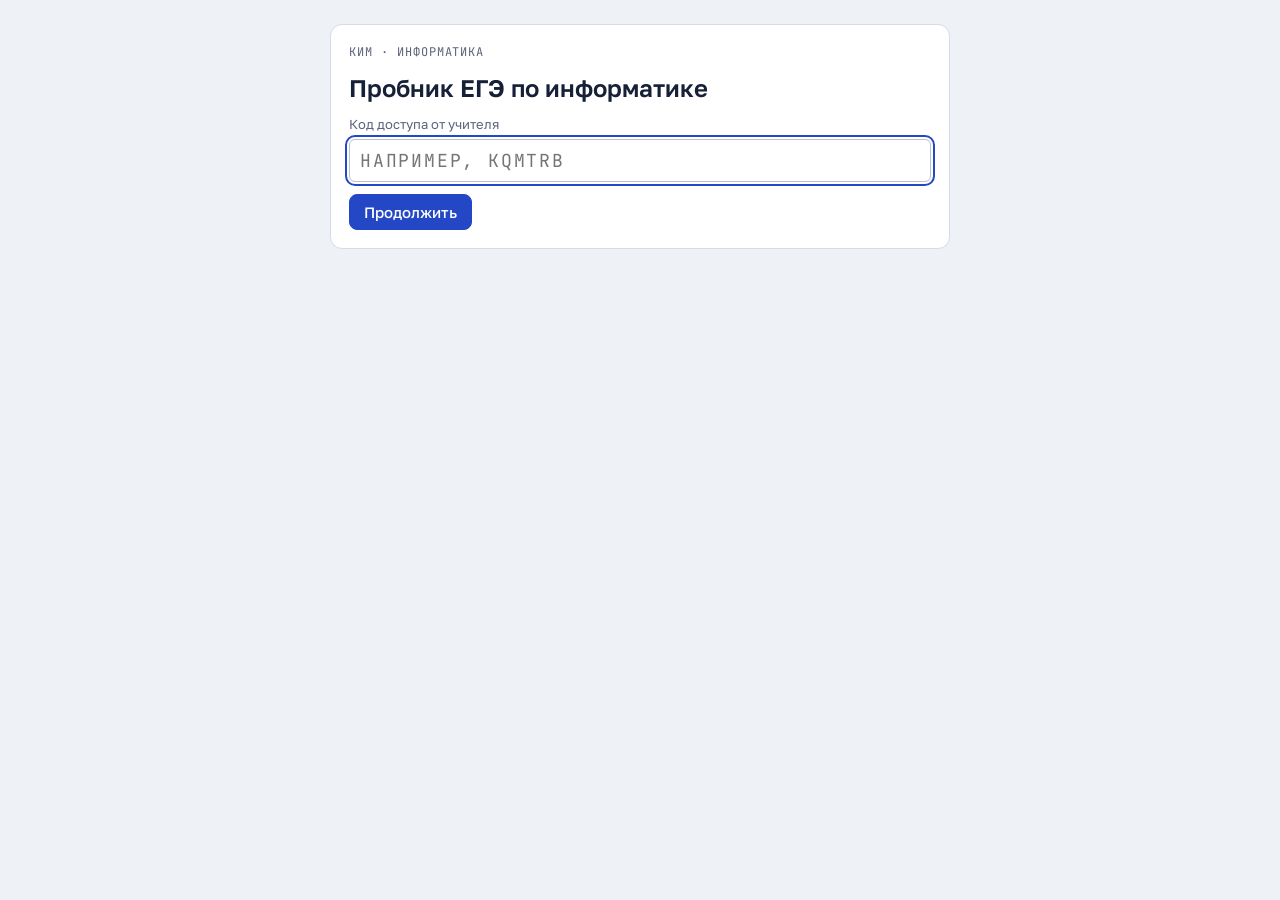
<file: index.html>
<!doctype html>
<html lang="ru">
<head>
<meta charset="utf-8">
<meta name="viewport" content="width=device-width,initial-scale=1">
<meta name="robots" content="noindex,nofollow">
<title>Пробник ЕГЭ по информатике</title>
<link rel="preconnect" href="https://fonts.googleapis.com">
<link rel="stylesheet" href="https://fonts.googleapis.com/css2?family=Golos+Text:wght@400;500;600;700&family=JetBrains+Mono:wght@400;600&display=swap">
<link rel="stylesheet" href="style.css">
</head>
<body>
<div id="app"><div class="center"><p class="muted">Загрузка…</p></div></div>
<script src="config.js"></script>
<script src="common.js"></script>
<script>
'use strict';
const app = document.getElementById('app');
let CODE = (new URLSearchParams(location.search).get('k') || lsGet('probnik_code') || '').trim().toUpperCase();
let HELLO = null, E = null, homeTimer = null;
const newSession = () => 's' + Math.random().toString(36).slice(2) + Date.now().toString(36);
const fsSupported = () => !!(document.fullscreenEnabled && document.documentElement.requestFullscreen);
function reqFs() { try { const p = document.documentElement.requestFullscreen && document.documentElement.requestFullscreen({ navigationUI: 'hide' }); p && p.catch(() => {}); } catch (e) { } }
const ERR = { no_code: 'Такого кода нет. Проверь, что он введён без ошибок, или спроси учителя.', closed: 'Учитель ещё не открыл экзамен.', locked: 'Экзамен открыт на другом устройстве.', no_api: 'Сайт ещё не настроен учителем.' };
const errText = e => ERR[e && (e.error || e.code)] || (e && (e.message || e.error)) || 'Нет связи с сервером. Проверь интернет.';

function screen(...kids) { app.textContent = ''; const c = el('div', { class: 'card home' }, kids); app.append(el('div', { class: 'center' }, c)); return c; }
const head = () => [el('span', { class: 'kim', text: 'КИМ · информатика' }), el('h1', { text: (HELLO && HELLO.title) || 'Пробник ЕГЭ по информатике' })];

/* ---------- home ---------- */
function askCode(msg) {
  const inp = el('input', { id: 'code', value: CODE, autocomplete: 'off', placeholder: 'Например, KQMTRB', style: 'font-family:var(--font-mono);font-size:18px;letter-spacing:.1em;text-transform:uppercase' });
  const go = () => { CODE = inp.value.trim().toUpperCase(); if (CODE) { lsSet('probnik_code', CODE); hello(); } };
  inp.addEventListener('keydown', e => { if (e.key === 'Enter') go(); });
  screen(...head(), msg ? el('div', { class: 'notice bad', text: msg }) : null,
    el('label', { class: 'f', for: 'code' }, 'Код доступа от учителя', inp),
    el('div', { class: 'row' }, el('button', { class: 'btn primary', type: 'button', text: 'Продолжить', onclick: go })));
  inp.focus();
}
async function hello() {
  clearTimeout(homeTimer);
  if (!CODE) return askCode();
  if (!HELLO) screen(el('p', { class: 'muted', text: 'Загрузка…' }));
  let r;
  try { r = await api('hello', { code: CODE }); } catch (e) { screen(...head(), el('div', { class: 'notice bad', text: errText(e) }), el('button', { class: 'btn', type: 'button', text: 'Попробовать ещё раз', onclick: hello })); return; }
  if (!r.ok) { if (r.error === 'no_code') { lsSet('probnik_code', null); return askCode(errText(r)); } screen(...head(), el('div', { class: 'notice bad', text: errText(r) })); return; }
  HELLO = r; lsSet('probnik_code', CODE);
  if (E) return;
  home();
}
function home() {
  const r = HELLO, a = r.attempt;
  if (a && a.status === 'finished') {
    screen(...head(), el('p', { text: 'Работа сдана. Результаты увидит учитель.' }),
      el('p', { class: 'muted small', text: 'Начало ' + fmtDate(a.startedAt) + (a.finishedAt ? ', сдана в ' + fmtTime(a.finishedAt) : '') + '.' }));
    return;
  }
  const hi = el('p', { text: 'Привет, ' + r.name + '!' });
  if (a && a.status === 'active') {
    screen(...head(), hi, el('div', { class: 'notice warn', text: 'Экзамен уже идёт: осталось ' + fmtHMS(a.deadline - Clock.now()) + '. Повторное открытие тоже попадает в журнал.' }),
      el('div', { class: 'row' }, el('button', { class: 'btn primary', type: 'button', text: 'Вернуться к экзамену', onclick: () => { reqFs(); resume('resume'); } })));
    return;
  }
  if (!r.open) {
    screen(...head(), hi, el('p', { text: 'Учитель ещё не открыл экзамен. Страница проверяет это сама каждые 15 секунд.' }));
    homeTimer = setTimeout(hello, 15000);
    return;
  }
  screen(...head(), hi,
    el('p', { class: 'muted', text: `${r.count} ${plural(r.count, 'задание', 'задания', 'заданий')}, ${r.durationMin} минут. Python и все файлы — прямо на этой странице, ничего открывать не нужно.` }),
    el('ul', { class: 'rules' },
      el('li', { text: 'Экзамен идёт в полноэкранном режиме. Таймер не останавливается, даже если закрыть страницу.' }),
      el('li', { text: 'Каждый уход со страницы, переключение на другое окно, выход из полноэкранного режима и попытка вставить текст со стороны записываются с точным временем. Учитель видит этот журнал и наблюдает в реальном времени.' }),
      el('li', { text: 'Копировать условия нельзя. Решай задания во встроенном Python: файлы задания уже лежат рядом с кодом.' }),
      el('li', { text: 'Ответы сохраняются автоматически. Когда закончишь, нажми «Завершить экзамен».' })),
    el('div', { class: 'row' }, confirmBtn('Начать экзамен', 'Таймер запустится. Начать?', 'primary', async () => { reqFs(); await begin(); })));
}
async function begin() {
  const session = newSession();
  let r;
  try { r = await api('start', { code: CODE, session }); } catch (e) { toast(errText(e)); return; }
  if (!r.ok) { if (r.error === 'exists') return resume('resume'); toast(errText(r)); return hello(); }
  startExam(r, session);
}
async function resume(kind) {
  const session = newSession();
  let r;
  try { r = await api(kind, { code: CODE, session }); } catch (e) { toast(errText(e)); return; }
  if (!r.ok) { if (r.error === 'finished') { HELLO.attempt = r.attempt; return home(); } toast(errText(r)); return hello(); }
  startExam(r, session);
}

/* ---------- exam ---------- */
function startExam(r, session) {
  const a = r.attempt;
  E = {
    session, title: r.variant.title, tasks: r.variant.tasks, cur: 0,
    answers: a.answers || {}, taskTime: a.taskTime || {}, codes: r.codes || {},
    deadline: a.deadline, finished: false, away: null, fsOut: null, lockLost: false, offlineSince: null,
    outbox: [], lastCopy: null, listeners: [], codeSavers: {}, taskEnter: performance.now(), keep: false
  };
  E.saver = scheduler(saveNow, 2000, () => {});
  renderExam();
  attachGuards();
  if (!fsSupported()) logEvent({ type: 'fs_unavail' });
  Py.onState = renderPyState; Py.start();
  E.timer = setInterval(tick, 1000); tick();
  E.beat = setInterval(() => E && E.saver.flush(), 20000);
}
async function saveNow() {
  if (!E || E.lockLost || E.finished) return;
  accTime();
  const ev = E.outbox.splice(0);
  const keep = E.keep; E.keep = false;
  let r;
  try { r = await api('save', { code: CODE, session: E.session, answers: E.answers, taskTime: E.taskTime, state: stateNow(), task: curTid(), answered: answeredCount(), events: ev }, { keepalive: keep }); }
  catch (e) { E.outbox.unshift(...ev); setOffline(true); return; }
  setOffline(false);
  handleResp(r, ev);
}
function handleResp(r, ev) {
  if (!E) return;
  if (r.ok) { if (r.attempt && r.attempt.deadline && r.attempt.deadline !== E.deadline) { E.deadline = r.attempt.deadline; tick(); } return; }
  if (r.error === 'locked') { if (ev) E.outbox.unshift(...ev); E.lockLost = true; updateShield(); return; }
  if (r.error === 'finished') { endScreen(r.attempt); return; }
  toast('Сервер ответил ошибкой: ' + (r.message || r.error));
}
function setOffline(off) {
  if (!E) return;
  const bar = $('#netbar');
  if (off && !E.offlineSince) E.offlineSince = performance.now();
  if (!off && E.offlineSince) { const d = performance.now() - E.offlineSince; E.offlineSince = null; if (d > 30000) logEvent({ type: 'offline', dur: Math.round(d) }); }
  if (bar) bar.hidden = !off;
}
function teardown() {
  if (!E) return;
  clearInterval(E.timer); clearInterval(E.beat);
  for (const [t, ev, fn, opt] of E.listeners) t.removeEventListener(ev, fn, opt);
  if (document.fullscreenElement) document.exitFullscreen().catch(() => {});
  E = null;
  document.querySelectorAll('.modal,.shield').forEach(x => x.remove());
}
function endScreen(att) {
  teardown();
  HELLO = { ...(HELLO || {}), attempt: att || { status: 'finished', startedAt: Date.now() } };
  home();
}
const curTask = () => E.tasks[E.cur];
const curTid = () => curTask() && curTask().id;
const answered = id => trimRows(E.answers[id]).length > 0;
const answeredCount = () => E.tasks.filter(t => answered(t.id)).length;
function stateNow() { return E.finished ? 'finished' : E.lockLost ? 'locked' : E.away ? E.away.type : (fsSupported() && !document.fullscreenElement) ? 'nofs' : 'active'; }
function accTime() {
  const now = performance.now();
  if (!E.away && !E.finished && curTid()) E.taskTime[curTid()] = (E.taskTime[curTid()] || 0) + Math.round(now - E.taskEnter);
  E.taskEnter = now;
}
function logEvent(ev, urgent) {
  if (!E || E.finished) return;
  E.outbox.push({ at: Math.round(Clock.now()), ...ev });
  if (urgent) { E.keep = true; E.saver.flush(); } else E.saver.kick();
}

function renderExam() {
  app.textContent = '';
  const root = el('div', { class: 'exam', id: 'exam' },
    el('header', { class: 'exam-top' },
      el('div', { class: 'brand' }, el('span', { class: 'kim', text: 'КИМ' }), el('h2', { text: E.title, style: 'font-size:16px' })),
      el('span', { class: 'spacer' }),
      el('span', { class: 'small muted', text: 'Осталось' }), el('span', { class: 'timer', id: 'timer', text: '--:--:--' }),
      el('span', { id: 'guardpill' }),
      confirmBtn('Завершить экзамен', 'Сдать работу? Изменить ответы будет нельзя', 'primary', () => finishExam('finish'))),
    el('div', { class: 'netbad', id: 'netbar', hidden: true, text: 'Нет связи с сервером. Продолжай решать: ответы сохранятся, когда связь вернётся.' }),
    el('div', { class: 'exam-body' },
      el('nav', { class: 'tnav', id: 'tnav', 'aria-label': 'Задания' }),
      el('section', { class: 'tpanel', id: 'tpanel' }),
      el('section', { class: 'pypanel', 'aria-label': 'Python' },
        el('div', { class: 'pyhead' }, el('span', { class: 'lbl', text: 'Python 3' }), el('span', { class: 'lbl', id: 'pystate' }), el('span', { class: 'spacer' }),
          el('button', { class: 'btn sm', type: 'button', id: 'pystop', text: 'Остановить', onclick: () => Py.stop() }),
          el('button', { class: 'btn sm primary', type: 'button', id: 'pyrun', text: 'Запустить · Ctrl+Enter', onclick: runCode })),
        el('div', { class: 'pyfiles', id: 'pyfiles' }),
        el('textarea', { class: 'code', id: 'codebox', spellcheck: 'false', autocomplete: 'off', autocapitalize: 'off', 'aria-label': 'Код на Python', wrap: 'off' }),
        el('pre', { class: 'pyout', id: 'pyout', 'aria-live': 'polite' }))));
  app.append(root);
  const code = $('#codebox');
  code.addEventListener('keydown', codeKeys);
  code.addEventListener('input', () => { E.codes[curTid()] = code.value; saveCode(curTid()); });
  renderNav(); renderTask(); renderPyState(); updateShield();
}
function renderNav() {
  const nav = $('#tnav'); if (!nav) return;
  nav.textContent = '';
  E.tasks.forEach((t, i) => nav.append(el('button', { type: 'button', class: (answered(t.id) ? 'done ' : '') + (i === E.cur ? 'cur' : ''), 'aria-label': 'Задание ' + t.n, text: t.n, onclick: () => goTask(i) })));
}
function goTask(i) {
  if (i < 0 || i >= E.tasks.length || i === E.cur) return;
  accTime(); E.cur = i; renderNav(); renderTask(); E.saver.kick();
}
function renderTask() {
  const p = $('#tpanel'); const t = curTask();
  p.textContent = '';
  p.append(el('div', { class: 'row' }, el('span', { class: 'tnum', text: t.n }), el('h2', { text: 'Задание ' + t.n }), el('span', { class: 'pill grey', text: balls(t.points || 1) })));
  if (t.text) p.append(el('div', { class: 'cond noselect' }, t.text.split(/^```[ \t]*$/m).map((part, i) => i % 2 ? el('pre', { class: 'cond-pre', text: part.replace(/^\n|\n$/g, '') }) : part.replace(/^\n+|\n+$/g, '') ? el('div', { text: part.replace(/^\n+|\n+$/g, '') }) : null)));
  if ((t.images || []).length) p.append(el('div', { class: 'cond-imgs noselect' }, t.images.map((src, i) => el('img', { src, alt: 'Рисунок к заданию ' + t.n, draggable: 'false' }))));
  if ((t.files || []).length) {
    const fl = el('div', { class: 'flist' });
    t.files.forEach(f => fl.append(el('div', { class: 'fitem' }, el('span', { class: 'nm', text: f.name }), el('span', { class: 'small muted', text: 'в Python: ' + pyNames(f).join(', ') }), el('span', { class: 'spacer' }), el('button', { class: 'btn sm', type: 'button', text: 'Открыть', onclick: () => viewFile(f) }))));
    p.append(el('div', { class: 'stack' }, el('h3', { text: 'Файлы к заданию' }), fl));
  }
  const rows = t.rows || 1, cols = t.cols || 1;
  const cur = emptyGrid(rows, cols, E.answers[t.id]);
  const g = el('div', { class: 'blank', style: `grid-template-columns:${rows > 1 ? 'auto ' : ''}repeat(${cols},auto)` });
  for (let r = 0; r < rows; r++) {
    if (rows > 1) g.append(el('span', { class: 'rl', text: r + 1 }));
    for (let c = 0; c < cols; c++) {
      const i = el('input', { id: `ans-${r}-${c}`, 'aria-label': `Ответ, строка ${r + 1}, ячейка ${c + 1}`, value: cur[r][c], autocomplete: 'off', spellcheck: 'false' });
      i.addEventListener('input', () => { cur[r][c] = i.value; E.answers[t.id] = cur.map(x => x.slice()); renderNavState(); E.saver.kick(); });
      i.addEventListener('keydown', e => { if (e.key === 'Enter') { e.preventDefault(); goTask(E.cur + 1); } });
      g.append(i);
    }
  }
  p.append(el('div', { class: 'stack' }, el('h3', { text: 'Ответ' }), el('p', { class: 'small muted', text: rows > 1 || cols > 1 ? 'Каждое число — в свою клетку, как в бланке ответов.' : 'Ответ сохраняется автоматически.' }), g));
  p.append(el('div', { class: 'row' },
    el('button', { class: 'btn', type: 'button', text: '← Предыдущее', disabled: E.cur === 0, onclick: () => goTask(E.cur - 1) }),
    el('button', { class: 'btn', type: 'button', text: 'Следующее →', disabled: E.cur === E.tasks.length - 1, onclick: () => goTask(E.cur + 1) })));
  const pf = $('#pyfiles'); pf.textContent = '';
  const names = (t.files || []).flatMap(pyNames);
  pf.append(names.length ? el('span', null, 'Файлы рядом с кодом: ', names.map((n, i) => [i ? ', ' : '', el('code', { text: n })])) : el('span', { text: 'У этого задания нет файлов.' }));
  $('#codebox').value = E.codes[t.id] ?? (t.files && t.files.length ? `# Задание ${t.n}\nwith open('${pyNames(t.files[0])[0]}') as f:\n    data = f.read().split()\n\nprint(len(data))\n` : `# Задание ${t.n}\n\n`);
  $('#pyout').textContent = '';
}
function renderNavState() { const nav = $('#tnav'); if (!nav) return; [...nav.children].forEach((b, i) => b.classList.toggle('done', answered(E.tasks[i].id))); }
function saveCode(id) {
  if (!E || !id) return;
  E.codeSavers[id] ||= scheduler(async () => { if (!E || E.lockLost) return; const r = await api('code', { code: CODE, session: E.session, task: id, text: E.codes[id] || '' }); if (!r.ok) handleResp(r); }, 4000, () => {});
  E.codeSavers[id].kick();
}
function tick() {
  if (!E) return;
  const left = E.deadline - Clock.now();
  const t = $('#timer');
  if (t) { t.textContent = fmtHMS(left); t.className = 'timer' + (left < 5 * 60000 ? ' bad' : left < 30 * 60000 ? ' warn' : ''); }
  if (left <= 0 && !E.finished) finishExam('timeout');
}
async function finishExam(reason) {
  if (!E || E.finished) return;
  accTime();
  E.away = null;
  E.outbox.push({ at: Math.round(Clock.now()), type: reason });
  for (const s of Object.values(E.codeSavers)) s.flush();
  E.finished = true;
  const ev = E.outbox.splice(0);
  let r;
  try { r = await api('finish', { code: CODE, session: E.session, answers: E.answers, taskTime: E.taskTime, state: 'finished', task: curTid(), answered: answeredCount(), events: ev, reason }); }
  catch (e) { E.finished = false; E.outbox.unshift(...ev.filter(x => x.type !== reason)); toast('Не удалось сдать: нет связи. Проверь интернет и нажми ещё раз.'); if (reason === 'timeout') setTimeout(() => finishExam('timeout'), 5000); return; }
  if (!r.ok && r.error !== 'finished') { E.finished = false; handleResp(r, ev); return; }
  endScreen(r.attempt);
}

/* ---------- guards ---------- */
function on(t, ev, fn, opt) { t.addEventListener(ev, fn, opt); E.listeners.push([t, ev, fn, opt]); }
function goAway(kind) {
  if (!E || E.finished) return;
  if (E.away) { if (kind === 'hidden' && E.away.type === 'blur') { E.away.type = 'hidden'; logEvent({ type: 'hidden', task: curTid() }, true); } return; }
  accTime();
  const ev = { type: kind, task: curTid() };
  E.away = { type: kind, t0: performance.now(), ev };
  if (kind === 'hidden') logEvent(ev, true);
  else { E.away.timer = setTimeout(() => { if (E && E.away && E.away.ev === ev) { E.away.sent = true; logEvent(ev); } }, 700); }
  updateShield();
}
function comeBack() {
  if (!E || !E.away) return;
  const d = Math.round(performance.now() - E.away.t0);
  clearTimeout(E.away.timer);
  if (E.away.type === 'hidden' || E.away.sent || d >= 700) {
    if (E.away.type === 'blur' && !E.away.sent) logEvent(E.away.ev);
    logEvent({ type: 'back', of: E.away.type, dur: d });
  }
  E.away = null; E.taskEnter = performance.now();
  updateShield();
}
const isEditable = n => n && (n.id === 'codebox' || (n.tagName === 'INPUT' && n.closest && n.closest('.blank')) || (n.closest && n.closest('#pyout')));
function attachGuards() {
  on(document, 'visibilitychange', () => { if (document.hidden) goAway('hidden'); else if (document.hasFocus()) comeBack(); });
  on(window, 'blur', () => goAway('blur'));
  on(window, 'focus', () => { if (!document.hidden) comeBack(); });
  on(document, 'fullscreenchange', () => {
    if (!E || E.finished) return;
    if (!document.fullscreenElement) { E.fsOut = performance.now(); logEvent({ type: 'fs_exit', task: curTid() }); }
    else if (E.fsOut) { logEvent({ type: 'fs_back', dur: Math.round(performance.now() - E.fsOut) }); E.fsOut = null; }
    updateShield();
  });
  on(document, 'copy', onCopy, true);
  on(document, 'cut', onCopy, true);
  on(document, 'paste', e => {
    const txt = (e.clipboardData && e.clipboardData.getData('text')) || '';
    const files = e.clipboardData && e.clipboardData.files && e.clipboardData.files.length;
    if (files || (txt && txt !== E.lastCopy)) { e.preventDefault(); logEvent({ type: 'paste_block', len: txt.length, task: curTid() }); toast('Вставлять можно только то, что скопировано на этой странице'); }
  }, true);
  on(document, 'drop', e => e.preventDefault(), true);
  on(document, 'dragstart', e => { if (!isEditable(e.target)) e.preventDefault(); }, true);
  on(document, 'contextmenu', e => e.preventDefault(), true);
  on(document, 'keydown', e => {
    const k = (e.key || '').toLowerCase(), mod = e.ctrlKey || e.metaKey;
    if (e.key === 'F12' || (mod && e.shiftKey && ['i', 'j', 'c'].includes(k)) || (mod && e.altKey && ['i', 'j'].includes(k)) || (mod && k === 'u')) { e.preventDefault(); logEvent({ type: 'devkeys', task: curTid() }); return; }
    if (mod && ['p', 's'].includes(k)) e.preventDefault();
  }, true);
  on(document, 'keyup', e => { if (e.key === 'PrintScreen') logEvent({ type: 'printscreen', task: curTid() }); }, true);
  on(window, 'pagehide', () => { if (E && !E.finished) { E.keep = true; E.saver.flush(); } });
}
function onCopy(e) {
  const t = e.target;
  let text = '';
  if (t && (t.tagName === 'TEXTAREA' || t.tagName === 'INPUT') && isEditable(t)) text = t.value.substring(t.selectionStart, t.selectionEnd);
  else { const sel = window.getSelection(); if (sel && sel.anchorNode && isEditable(sel.anchorNode.parentElement)) text = sel.toString(); }
  if (text) { E.lastCopy = text; return; }
  e.preventDefault();
}
function updateShield() {
  document.querySelectorAll('.shield').forEach(s => s.remove());
  const pill = $('#guardpill');
  if (!E || E.finished) return;
  const noFs = fsSupported() && !document.fullscreenElement;
  if (pill) { pill.textContent = ''; pill.append(el('span', { class: 'pill ' + (noFs ? 'bad' : 'ok') }, el('span', { class: 'dot' }), noFs ? 'не во весь экран' : 'режим экзамена')); }
  let msg = null, btn = null;
  if (E.lockLost) { msg = 'Экзамен открыт в другой вкладке или на другом устройстве, поэтому здесь он остановлен.'; btn = el('button', { class: 'btn primary', type: 'button', text: 'Продолжить здесь', onclick: () => { reqFs(); teardown(); resume('takeover'); } }); }
  else if (E.away) msg = 'Окно экзамена не активно. Время отсутствия записывается в журнал.';
  else if (noFs) { msg = 'Ты вышел из полноэкранного режима. Это записано в журнал. Вернись, чтобы продолжить.'; btn = el('button', { class: 'btn primary', type: 'button', text: 'Вернуться к экзамену', onclick: reqFs }); }
  if (!msg) return;
  document.body.append(el('div', { class: 'shield', role: 'alertdialog', 'aria-label': 'Экзамен на паузе' }, el('div', { class: 'card' }, el('h2', { text: 'Экзамен на паузе' }), el('p', { text: msg }), el('p', { class: 'small muted', text: 'Таймер продолжает идти.' }), btn)));
}

/* ---------- python panel ---------- */
function renderPyState() {
  const s = $('#pystate'); if (!s) return;
  s.textContent = Py.msg;
  $('#pyrun').disabled = Py.state === 'running' || Py.state === 'error';
  $('#pystop').disabled = Py.state !== 'running';
}
let outBuf = [], outRaf = 0, outLen = 0;
function appendOut(kind, s) {
  outBuf.push([kind, s]);
  if (!outRaf) outRaf = setTimeout(() => {
    outRaf = 0;
    const pre = $('#pyout'); if (!pre) { outBuf = []; return; }
    const frag = document.createDocumentFragment();
    for (const [k, txt] of outBuf) { outLen += txt.length; frag.append(k === 'out' ? document.createTextNode(txt) : el('span', { class: k === 'err' ? 'err' : k === 'ok' ? 'okc' : 'info', text: txt })); }
    outBuf = [];
    pre.append(frag);
    while (outLen > 300000 && pre.firstChild) { outLen -= (pre.firstChild.textContent || '').length; pre.firstChild.remove(); }
    pre.scrollTop = pre.scrollHeight;
  }, 30);
}
async function runCode() {
  if (!E || Py.state === 'running') return;
  const t = curTask();
  const code = $('#codebox').value;
  E.codes[t.id] = code; saveCode(t.id);
  $('#pyout').textContent = ''; outLen = 0;
  Py.start();
  if (Py.state === 'error') { appendOut('err', Py.msg + '\n'); return; }
  if ((t.files || []).length) appendOut('info', 'Готовлю файлы задания…\n');
  try { Py.writeFiles(await pyFilesFor(t)); } catch (e) { appendOut('err', 'Файлы задания не загрузились: ' + e.message + '\n'); }
  const res = await Py.run(code, (k, s) => appendOut(k, s + '\n'));
  if (res.stopped) appendOut('info', '\nОстановлено.\n');
  else appendOut(res.ok ? 'ok' : 'info', `\n${res.ok ? 'Готово' : 'Ошибка'} · ${(res.ms / 1000).toFixed(2)} с\n`);
}
function codeKeys(e) {
  const ta = e.target;
  const insert = txt => { if (!document.execCommand('insertText', false, txt)) { ta.setRangeText(txt, ta.selectionStart, ta.selectionEnd, 'end'); ta.dispatchEvent(new Event('input')); } };
  if (e.key === 'Enter' && (e.ctrlKey || e.metaKey)) { e.preventDefault(); runCode(); return; }
  if (e.key === 'Tab') {
    e.preventDefault();
    const s = ta.selectionStart, en = ta.selectionEnd, v = ta.value;
    if (s === en && !e.shiftKey) { insert('    '); return; }
    const ls = v.lastIndexOf('\n', s - 1) + 1;
    const block = v.slice(ls, en);
    const out = e.shiftKey ? block.replace(/^ {1,4}/gm, '') : block.replace(/^/gm, '    ');
    ta.setSelectionRange(ls, en); insert(out); ta.setSelectionRange(ls, ls + out.length);
    return;
  }
  if (e.key === 'Enter' && !e.shiftKey && !e.altKey) {
    e.preventDefault();
    const s = ta.selectionStart, v = ta.value;
    const line = v.slice(v.lastIndexOf('\n', s - 1) + 1, s);
    let ind = line.match(/^[ \t]*/)[0];
    if (/:\s*(#.*)?$/.test(line)) ind += '    ';
    insert('\n' + ind);
  }
}

hello();
</script>
</body>
</html>
</file>
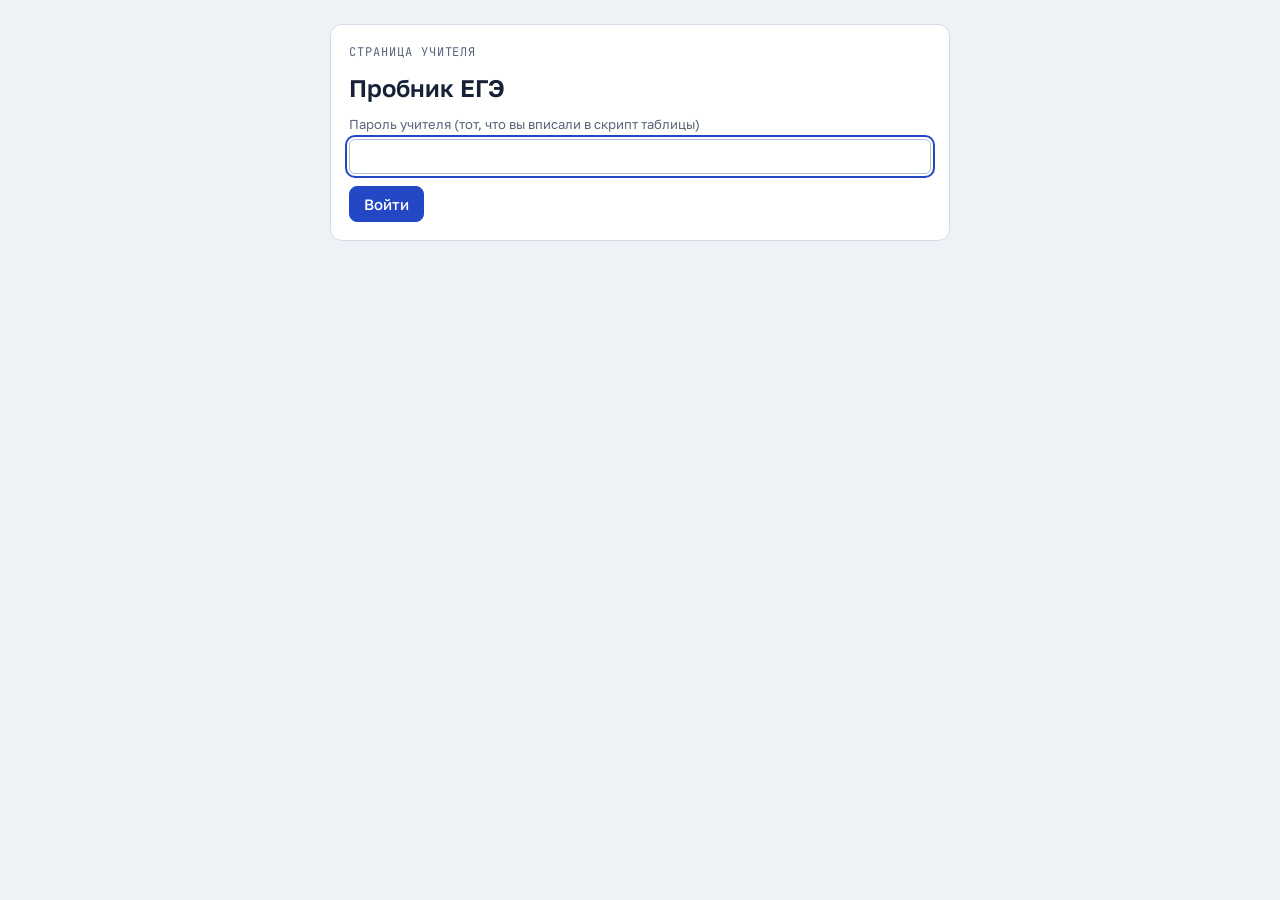
<file: teacher.html>
<!doctype html>
<html lang="ru">
<head>
<meta charset="utf-8">
<meta name="viewport" content="width=device-width,initial-scale=1">
<meta name="robots" content="noindex,nofollow">
<title>Пробник ЕГЭ · учитель</title>
<link rel="preconnect" href="https://fonts.googleapis.com">
<link rel="stylesheet" href="https://fonts.googleapis.com/css2?family=Golos+Text:wght@400;500;600;700&family=JetBrains+Mono:wght@400;600&display=swap">
<link rel="stylesheet" href="style.css">
</head>
<body>
<div id="app"><div class="center"><p class="muted">Загрузка…</p></div></div>
<script src="config.js"></script>
<script src="common.js"></script>
<script>
'use strict';
const app = document.getElementById('app');
let PASS = (() => { try { return sessionStorage.getItem('probnik_t') || ''; } catch (e) { return ''; } })();
let DATA = null, pollT = null, lastErr = null;
const studentLink = code => new URL('index.html?k=' + encodeURIComponent(code), location.href).href;
const tapi = (action, data) => api(action, { password: PASS, ...(data || {}) });

function login(msg) {
  const inp = el('input', { id: 'pw', type: 'password', autocomplete: 'current-password' });
  const go = async () => { PASS = inp.value; try { sessionStorage.setItem('probnik_t', PASS); } catch (e) { } refresh(true); };
  inp.addEventListener('keydown', e => { if (e.key === 'Enter') go(); });
  app.textContent = '';
  app.append(el('div', { class: 'center' }, el('div', { class: 'card home' },
    el('span', { class: 'kim', text: 'страница учителя' }), el('h1', { text: 'Пробник ЕГЭ' }),
    msg ? el('div', { class: 'notice bad', text: msg }) : null,
    el('label', { class: 'f', for: 'pw' }, 'Пароль учителя (тот, что вы вписали в скрипт таблицы)', inp),
    el('div', { class: 'row' }, el('button', { class: 'btn primary', type: 'button', text: 'Войти', onclick: go })))));
  inp.focus();
}
async function refresh(first) {
  clearTimeout(pollT);
  if (!PASS) return login();
  let r;
  try { r = await tapi('t_overview'); }
  catch (e) { lastErr = e.code === 'no_api' ? e.message : 'Нет связи с таблицей. Повторю через несколько секунд.'; if (first || !DATA) login(lastErr); else renderErr(); pollT = setTimeout(refresh, 8000); return; }
  if (!r.ok) {
    if (r.error === 'auth') { PASS = ''; try { sessionStorage.removeItem('probnik_t'); } catch (e) { } return login('Неверный пароль.'); }
    if (r.error === 'set_password') return login('Сначала поменяйте пароль в скрипте таблицы (строка TEACHER_PASSWORD) и разверните новую версию.');
    lastErr = 'Ошибка таблицы: ' + (r.message || r.error); renderErr(); pollT = setTimeout(refresh, 8000); return;
  }
  lastErr = null; DATA = r;
  render();
  pollT = setTimeout(refresh, 8000);
}
function renderErr() { const b = $('#errbar'); if (b) { b.hidden = !lastErr; b.textContent = lastErr || ''; } }

function render() {
  const y = window.scrollY;
  const keepOpen = new Set([...document.querySelectorAll('details[open]')].map(d => d.id));
  app.textContent = '';
  const wrap = el('div', { class: 'wrap' });
  wrap.append(
    el('div', { class: 'topbar' },
      el('div', { class: 'brand' }, el('h1', { text: DATA.title }), el('span', { class: 'kim', text: 'учитель' })),
      el('div', { class: 'row' }, el('span', { class: 'small muted', text: 'Обновлено в ' + fmtTime(Date.now()) }),
        el('button', { class: 'btn sm', type: 'button', text: 'Выйти', onclick: () => { PASS = ''; try { sessionStorage.removeItem('probnik_t'); } catch (e) { } login(); } }))),
    el('div', { class: 'notice bad', id: 'errbar', hidden: true }),
    examCard(), studentsCard());
  const atts = DATA.attempts.slice().sort((a, b) => b.startedAt - a.startedAt);
  if (!atts.length) wrap.append(el('div', { class: 'card' }, el('h2', { text: 'Попыток пока нет' }), el('p', { class: 'muted', text: 'Когда ученик начнёт экзамен, здесь появятся его ответы, баллы, журнал и состояние в реальном времени. Страница обновляется сама каждые 8 секунд.' })));
  atts.forEach(a => wrap.append(attemptCard(a)));
  app.append(wrap);
  document.querySelectorAll('details').forEach(d => { if (keepOpen.has(d.id)) d.open = true; });
  window.scrollTo(0, y);
  renderErr();
}
function examCard() {
  const open = DATA.open;
  return el('div', { class: 'card' },
    el('div', { class: 'row' },
      el('span', { class: 'pill ' + (open ? 'ok' : 'grey') }, el('span', { class: 'dot' }), open ? 'Экзамен открыт: ученики с кодом могут начать' : 'Экзамен закрыт: начать нельзя'),
      el('span', { class: 'spacer' }),
      confirmBtn(open ? 'Закрыть экзамен' : 'Открыть экзамен', 'Нажмите ещё раз для подтверждения', open ? 'danger' : 'primary', async () => { const r = await tapi('t_open', { open: !open }); if (!r.ok) toast(r.error); refresh(); })),
    el('p', { class: 'small muted', text: `${DATA.durationMin} минут на работу. Открывайте экзамен прямо перед началом. Закрытие не прерывает уже начатые работы, а только запрещает начинать новые.` }));
}
function studentsCard() {
  const name = el('input', { id: 'newname', placeholder: 'Имя ученика', style: 'min-width:220px' });
  const add = async () => {
    const r = await tapi('t_addStudent', { name: name.value });
    if (!r.ok) return toast(r.error);
    toast('Добавлен: ' + r.name + ', код ' + r.code); refresh();
  };
  const list = el('div', { class: 'flist' });
  DATA.students.forEach(s => {
    const link = studentLink(s.code);
    list.append(el('div', { class: 'fitem' },
      el('span', { style: 'font-weight:600', text: s.name }),
      el('span', { class: 'nm', text: s.code }),
      el('span', { class: 'small muted', style: 'overflow-wrap:anywhere', text: link }),
      el('span', { class: 'spacer' }),
      el('button', { class: 'btn sm', type: 'button', text: 'Скопировать ссылку', onclick: () => navigator.clipboard.writeText(link).then(() => toast('Ссылка скопирована'), () => toast(link)) }),
      confirmBtn('Удалить', 'Точно удалить?', 'danger sm', async () => { await tapi('t_removeStudent', { code: s.code }); refresh(); })));
  });
  return el('div', { class: 'card' },
    el('h2', { text: 'Ученики' }),
    el('p', { class: 'small muted', text: 'У каждого ученика свой код. Отправьте ему ссылку: код в ней уже есть. Одна попытка на код.' }),
    DATA.students.length ? list : el('p', { class: 'muted', text: 'Пока никого. Добавьте ученика, чтобы получить для него ссылку. Для проверки сайта можно добавить себя.' }),
    el('div', { class: 'row' }, el('label', { class: 'f', for: 'newname' }, 'Новый ученик', name), el('button', { class: 'btn', type: 'button', text: 'Добавить', style: 'align-self:flex-end', onclick: add })));
}
const ST_LABEL = { active: 'на странице экзамена', blur: 'переключился на другое окно', hidden: 'ушёл со страницы', nofs: 'вне полноэкранного режима', locked: 'открыл экзамен в другом месте', finished: 'сдал работу' };
const FLAG = new Set(['hidden', 'blur', 'fs_exit', 'paste_block', 'takeover', 'printscreen', 'devkeys', 'reload', 'offline']);
function attemptCard(a) {
  const ended = a.status === 'finished';
  const ev = (a.events || []).slice().sort((x, y) => x.srv - y.srv || x.at - y.at);
  // pair leaves with returns
  let open = null, leaves = 0, away = 0, fs = 0, paste = 0, stillAway = false;
  for (const e of ev) {
    if (e.type === 'hidden' || e.type === 'blur') { if (!open) { open = e; leaves++; } else if (e.type === 'hidden') open.type = 'hidden'; }
    else if (e.type === 'back' && open) { open.dur = e.dur; away += e.dur || 0; open = null; }
    if (e.type === 'fs_exit') fs++;
    if (e.type === 'paste_block') paste++;
  }
  if (open) stillAway = true;
  const now = Clock.now();
  const silent = !ended && a.lastSeen && now - a.lastSeen > 50000;
  const card = el('div', { class: 'card' });
  let live;
  if (ended) live = el('span', { class: 'pill grey' }, el('span', { class: 'dot' }), a.reason === 'timeout' ? 'время вышло' : 'работа сдана');
  else if (silent) live = el('span', { class: 'pill warn' }, el('span', { class: 'dot' }), 'нет связи ' + fmtDur(now - a.lastSeen) + ' (закрыл страницу или пропал интернет)');
  else live = el('span', { class: 'pill ' + (a.state === 'active' ? 'ok' : 'bad') }, el('span', { class: 'dot' }), (ST_LABEL[a.state] || a.state) + (a.task ? ' · задание ' + parseInt(String(a.task).slice(1), 10) : ''));
  card.append(el('div', { class: 'topbar' },
    el('div', { class: 'stack', style: 'gap:2px' }, el('h2', { text: a.name + ' · ' + a.code }),
      el('p', { class: 'small muted', text: 'Начал ' + fmtDate(a.startedAt) + (a.finishedAt ? ', сдал в ' + fmtTime(a.finishedAt) : ', осталось ' + fmtHMS(a.deadline - now)) + (a.extraMin ? ` (добавлено ${a.extraMin} мин)` : '') })),
    live));
  const stat = (v, l, bad) => el('div', { class: 'stat' + (bad ? ' bad' : '') }, el('b', { text: v }), el('span', { class: 'small muted', text: l }));
  card.append(el('div', { class: 'stats' },
    stat(a.pts + ' / ' + a.max, 'первичных баллов'),
    stat(String(leaves), plural(leaves, 'уход', 'ухода', 'уходов') + ' со страницы', leaves > 0),
    stat(fmtDur(away) + (stillAway ? '+' : ''), 'всего вне страницы', away > 0 || stillAway),
    stat(String(fs), 'выходов из полноэкранного', fs > 0),
    stat(String(paste), 'вставок текста извне', paste > 0)));
  // tasks
  const tb = el('table', { class: 't' });
  tb.append(el('tr', null, ['№', 'Ответ ученика', 'Правильный', 'Баллы', 'Время', ''].map(h => el('th', { text: h }))));
  const showGrid = g => trimRows(g).map(r => r.join(' ')).join(' / ') || '—';
  for (const g of a.per) {
    const time = (a.taskTime || {})[g.id] || 0;
    tb.append(el('tr', null,
      el('td', { class: 'num', text: g.n }),
      el('td', { class: 'num', text: showGrid(a.answers[g.id]) }),
      el('td', { class: 'num muted', text: showGrid(g.key) }),
      el('td', null, el('span', { class: 'pill ' + ({ ok: 'ok', part: 'warn', bad: 'bad', empty: 'grey', nokey: 'grey' }[g.status]), text: g.status === 'nokey' ? 'нет ключа' : g.pts + ' из ' + g.max })),
      el('td', { class: 'num', text: time ? fmtDur(time) : '—' }),
      el('td', null, el('button', { class: 'btn sm', type: 'button', text: 'Код', onclick: () => showCode(a, g) }))));
  }
  const d1 = el('details', { id: 'ans-' + a.code }, el('summary', { style: 'cursor:pointer;font-weight:600', text: 'Ответы по заданиям' }), el('div', { class: 'tablewrap', style: 'margin-top:10px' }, tb));
  // timeline
  const tl = el('div', { class: 'tl' });
  for (const e of ev) {
    if (e.type === 'back') continue;
    const extra = [];
    if (e.type === 'hidden' || e.type === 'blur') extra.push(e.dur != null ? 'на ' + fmtDur(e.dur) : (ended ? 'не вернулся' : 'ещё не вернулся'));
    if (e.type === 'fs_back' || e.type === 'offline') extra.push('через ' + fmtDur(e.dur || 0));
    if (e.len) extra.push(e.len + ' ' + plural(e.len, 'символ', 'символа', 'символов'));
    if (e.task) extra.push('задание ' + parseInt(String(e.task).slice(1), 10));
    tl.append(el('div', { class: 'tl-item' + (FLAG.has(e.type) ? ' flag' : '') }, el('span', { class: 'tm', text: fmtTime(e.srv || e.at) }), el('span', { class: 'what', text: EV[e.type] || e.type }), el('span', { class: 'small muted', text: extra.join(' · ') })));
  }
  const d2 = el('details', { id: 'log-' + a.code, open: true }, el('summary', { style: 'cursor:pointer;font-weight:600', text: 'Журнал (' + ev.filter(e => FLAG.has(e.type)).length + ' подозрительных событий)' }),
    el('p', { class: 'small muted', style: 'margin:6px 0', text: 'Время — по часам сервера. Красным отмечено то, на что стоит обратить внимание.' }), tl);
  card.append(d1, d2);
  const actions = el('div', { class: 'row' }, el('span', { class: 'spacer' }));
  if (!ended) actions.append(el('button', { class: 'btn', type: 'button', text: 'Добавить 15 минут', onclick: async () => { const r = await tapi('t_extend', { code: a.code, min: 15 }); toast(r.ok ? 'Добавлено 15 минут' : 'Не получилось: ' + r.error); refresh(); } }));
  actions.append(confirmBtn('Сбросить попытку', 'Ответы и журнал удалятся. Нажмите ещё раз', 'danger', async () => { const r = await tapi('t_reset', { code: a.code }); toast(r.ok ? 'Попытка сброшена, ученик может начать заново' : r.error); refresh(); }));
  card.append(actions);
  return card;
}
const codeCache = {};
async function showCode(a, g) {
  const pre = el('pre', { class: 'viewer-pre', text: 'Загрузка…' });
  openModal('Код ученика · задание ' + g.n, pre);
  try {
    const r = await tapi('t_code', { code: a.code });
    const c = r.ok && r.codes[g.id];
    pre.textContent = c && c.trim() ? c : 'Ученик не писал код в этом задании.';
  } catch (e) { pre.textContent = 'Не удалось загрузить.'; }
}
refresh(true);
</script>
</body>
</html>
</file>
<file: style.css>
/* Layout: exam-form utility — a quiet working surface, answer cells styled like the official blank, a dark code pane. */
:root{
  --bg:#eef1f6; --surface:#ffffff; --ink:#162036; --muted:#5a647a; --line:#d5dbe6; --line-strong:#b8c1d1;
  --accent:#2347c5; --accent-ink:#ffffff; --accent-weak:#e4e9fb;
  --ok:#1d7a4b; --ok-weak:#e1f3e9; --warn:#a96300; --warn-weak:#fbf0dc; --bad:#bf3328; --bad-weak:#fbe5e3;
  --code-bg:#121a2b; --code-fg:#e3e8f4; --code-muted:#8d99b3; --code-err:#ff8b80; --code-ok:#7fdca8;
  --font-ui:"Golos Text", "Segoe UI", Roboto, Arial, sans-serif;
  --font-mono:"JetBrains Mono", Consolas, "Courier New", monospace;
  --r:8px; color-scheme:light;
}
@media (prefers-color-scheme: dark){:root{
  --bg:#0e121a; --surface:#161c27; --ink:#e5e9f1; --muted:#97a1b5; --line:#283041; --line-strong:#3a4458;
  --accent:#7f98ff; --accent-ink:#0e121a; --accent-weak:#1e2849;
  --ok:#55c98d; --ok-weak:#16301f; --warn:#e3a740; --warn-weak:#33270f; --bad:#ff7b6f; --bad-weak:#3a1714;
  --code-bg:#0a0e16; color-scheme:dark}}
html,body{height:100%;margin:0}
body{background:var(--bg);color:var(--ink);font-family:var(--font-ui);font-size:15px;line-height:1.5}
*{box-sizing:border-box}
[hidden]{display:none!important}
img{max-width:100%}
h1,h2,h3{font-weight:600;line-height:1.25;margin:0;text-wrap:balance}
h1{font-size:24px} h2{font-size:19px} h3{font-size:16px}
p{margin:0}
.muted{color:var(--muted)}
.small{font-size:13px}
.mono{font-family:var(--font-mono)}
.wrap{max-width:1080px;margin:0 auto;padding:20px 16px 48px;display:flex;flex-direction:column;gap:18px}
.row{display:flex;flex-wrap:wrap;gap:10px;align-items:center}
.stack{display:flex;flex-direction:column;gap:10px}
.spacer{flex:1}
.btn{font:inherit;font-weight:500;border:1px solid var(--line-strong);background:var(--surface);color:var(--ink);border-radius:var(--r);padding:8px 14px;cursor:pointer;line-height:1.2;min-height:36px}
.btn:hover{border-color:var(--accent)}
.btn:focus-visible,input:focus-visible,select:focus-visible,textarea:focus-visible{outline:2px solid var(--accent);outline-offset:2px}
.btn.primary{background:var(--accent);border-color:var(--accent);color:var(--accent-ink)}
.btn.danger{color:var(--bad);border-color:var(--bad)}
.btn.danger.armed{background:var(--bad);color:var(--surface)}
.btn.primary.armed{background:var(--ink);border-color:var(--ink);color:var(--surface)}
.btn.sm{padding:4px 10px;min-height:28px;font-size:13px}
.btn:disabled{opacity:.55;cursor:default}
input,select,textarea{font:inherit;color:var(--ink);background:var(--surface);border:1px solid var(--line-strong);border-radius:6px;padding:7px 10px;min-width:0}
label.f{display:flex;flex-direction:column;gap:4px;font-size:13px;color:var(--muted)}
.card{background:var(--surface);border:1px solid var(--line);border-radius:12px;padding:18px;display:flex;flex-direction:column;gap:12px;min-width:0}
.pill{display:inline-flex;align-items:center;gap:6px;font-size:12.5px;font-weight:500;padding:3px 9px;border-radius:999px;background:var(--accent-weak);color:var(--accent);white-space:nowrap}
.pill.ok{background:var(--ok-weak);color:var(--ok)} .pill.warn{background:var(--warn-weak);color:var(--warn)} .pill.bad{background:var(--bad-weak);color:var(--bad)} .pill.grey{background:var(--bg);color:var(--muted)}
.dot{width:8px;height:8px;border-radius:50%;background:currentColor;display:inline-block}
.topbar{display:flex;flex-wrap:wrap;gap:12px;align-items:center;justify-content:space-between}
.brand{display:flex;align-items:baseline;gap:10px;min-width:0}
.kim{font-family:var(--font-mono);font-size:12px;letter-spacing:.08em;color:var(--muted);text-transform:uppercase}
.notice{border-left:3px solid var(--accent);background:var(--accent-weak);padding:10px 14px;border-radius:0 8px 8px 0}
.notice.warn{border-color:var(--warn);background:var(--warn-weak)}
.notice.bad{border-color:var(--bad);background:var(--bad-weak)}
.tnum{font-family:var(--font-mono);font-weight:600;min-width:2.2em;height:2.2em;display:inline-grid;place-items:center;border:1.5px solid var(--line-strong);border-radius:6px}
.flist{display:flex;flex-direction:column;gap:6px}
.fitem{display:flex;flex-wrap:wrap;gap:8px;align-items:center;padding:8px 10px;border:1px solid var(--line);border-radius:8px;background:var(--bg)}
.fitem .nm{font-family:var(--font-mono);font-weight:600;overflow-wrap:anywhere}
.blank{display:inline-grid;gap:4px;max-width:100%;overflow-x:auto}
.blank input{font-family:var(--font-mono);font-size:16px;width:9.5em;height:40px;border:1.5px solid var(--line-strong);border-radius:4px;padding:4px 8px;letter-spacing:.04em}
.blank .rl{font-family:var(--font-mono);font-size:12px;color:var(--muted);align-self:center;text-align:right;padding-right:4px}
.stats{display:grid;grid-template-columns:repeat(auto-fit,minmax(150px,1fr));gap:10px}
.stat{border:1px solid var(--line);border-radius:10px;padding:10px 12px;display:flex;flex-direction:column;gap:2px}
.stat b{font-size:22px;font-variant-numeric:tabular-nums}
.stat.bad{border-color:var(--bad);background:var(--bad-weak)} .stat.bad b{color:var(--bad)}
.tablewrap{overflow-x:auto;border:1px solid var(--line);border-radius:10px}
table.t{border-collapse:collapse;width:100%;font-size:14px}
table.t th,table.t td{padding:7px 10px;border-bottom:1px solid var(--line);text-align:left;vertical-align:top}
table.t th{font-size:12.5px;color:var(--muted);font-weight:500;background:var(--bg)}
table.t td.num{font-variant-numeric:tabular-nums;font-family:var(--font-mono)}
table.t tr:last-child td{border-bottom:none}
.tl{display:flex;flex-direction:column;max-height:420px;overflow-y:auto}
.tl-item{display:grid;grid-template-columns:5.5em minmax(0,1fr) auto;gap:10px;padding:7px 0;border-bottom:1px solid var(--line);align-items:baseline}
.tl-item:last-child{border-bottom:none}
.tl-item .tm{font-family:var(--font-mono);font-size:13px;color:var(--muted);font-variant-numeric:tabular-nums}
.tl-item.flag .what{color:var(--bad);font-weight:500}
.exam{position:fixed;inset:0;display:flex;flex-direction:column;background:var(--bg);z-index:5}
.exam-top{display:flex;flex-wrap:wrap;gap:10px 16px;align-items:center;padding:10px 16px;background:var(--surface);border-bottom:1px solid var(--line)}
.timer{font-family:var(--font-mono);font-size:22px;font-weight:600;font-variant-numeric:tabular-nums}
.timer.warn{color:var(--warn)} .timer.bad{color:var(--bad)}
.exam-body{flex:1;min-height:0;display:grid;grid-template-columns:auto minmax(0,1fr) minmax(0,1fr)}
.tnav{padding:12px;border-right:1px solid var(--line);overflow-y:auto;display:grid;grid-template-columns:repeat(3,40px);gap:6px;align-content:start;background:var(--surface)}
.tnav button{font-family:var(--font-mono);font-weight:600;width:40px;height:40px;border:1.5px solid var(--line-strong);border-radius:6px;background:var(--surface);color:var(--ink);cursor:pointer}
.tnav button.done{background:var(--accent-weak);border-color:var(--accent);color:var(--accent)}
.tnav button.cur{outline:2px solid var(--ink);outline-offset:1px}
.tpanel{overflow-y:auto;padding:20px 20px 40px;display:flex;flex-direction:column;gap:16px;min-width:0}
.cond{display:flex;flex-direction:column;gap:10px;white-space:pre-wrap;font-size:16px;line-height:1.6;max-width:72ch;overflow-wrap:anywhere}
.cond-pre{font-family:var(--font-mono);font-size:14px;line-height:1.45;background:var(--surface);border:1px solid var(--line);border-radius:6px;padding:10px 12px;margin:0;overflow-x:auto;white-space:pre;max-width:100%}
.cond-imgs{display:flex;flex-direction:column;gap:10px}
.cond-imgs img{max-width:100%;border:1px solid var(--line);border-radius:6px;background:#fff}
.noselect{user-select:none;-webkit-user-select:none}
.pypanel{display:flex;flex-direction:column;min-height:0;min-width:0;background:var(--code-bg);color:var(--code-fg)}
.pyhead{display:flex;flex-wrap:wrap;gap:8px;align-items:center;padding:8px 12px;border-bottom:1px solid #26314a}
.pyhead .lbl{font-family:var(--font-mono);font-size:13px;color:var(--code-muted)}
.pyhead .btn{background:transparent;color:var(--code-fg);border-color:#3a4766}
.pyhead .btn.primary{background:var(--accent);border-color:var(--accent);color:var(--accent-ink)}
.code{flex:1.4;min-height:160px;resize:none;border:none;border-radius:0;background:var(--code-bg);color:var(--code-fg);font-family:var(--font-mono);font-size:14px;line-height:1.55;padding:12px;tab-size:4;white-space:pre;overflow:auto}
.code:focus-visible{outline:none;box-shadow:inset 0 0 0 2px var(--accent)}
.pyout{flex:1;min-height:100px;margin:0;overflow:auto;padding:10px 12px;border-top:1px solid #26314a;font-family:var(--font-mono);font-size:13px;line-height:1.5;white-space:pre-wrap;overflow-wrap:anywhere}
.pyout .err{color:var(--code-err)} .pyout .info{color:var(--code-muted)} .pyout .okc{color:var(--code-ok)}
.pyfiles{padding:6px 12px;font-size:12.5px;color:var(--code-muted);border-bottom:1px solid #26314a}
.pyfiles code{color:var(--code-fg)}
.shield{position:fixed;inset:0;z-index:40;background:var(--bg);display:grid;place-items:center;padding:24px 16px}
.shield .card{max-width:520px;text-align:center;align-items:center}
.modal{position:fixed;inset:0;z-index:30;background:rgba(10,14,22,.55);display:grid;place-items:center;padding:16px}
.modal-box{background:var(--surface);border-radius:12px;width:min(1000px,100%);max-height:100%;display:flex;flex-direction:column;min-width:0;overflow:hidden}
.modal-head{display:flex;gap:10px;align-items:center;padding:12px 16px;border-bottom:1px solid var(--line)}
.modal-head h3{flex:1;overflow-wrap:anywhere}
.modal-body{overflow:auto;padding:14px 16px;display:flex;flex-direction:column;gap:10px;min-height:0}
.viewer-pre{font-family:var(--font-mono);font-size:13px;margin:0;white-space:pre;overflow:auto;max-height:60vh;background:var(--bg);border-radius:8px;padding:10px}
.viewer-pre .ln{color:var(--muted);user-select:none}
table.sheet{border-collapse:collapse;font-family:var(--font-mono);font-size:12.5px}
table.sheet td,table.sheet th{border:1px solid var(--line);padding:3px 8px;white-space:nowrap}
table.sheet th{background:var(--bg);color:var(--muted);font-weight:500;position:sticky;top:0}
table.sheet td.rh{background:var(--bg);color:var(--muted);text-align:right}
.sheetwrap{overflow:auto;max-height:60vh;border:1px solid var(--line);border-radius:8px}
.toast{position:fixed;left:50%;transform:translateX(-50%);bottom:18px;z-index:60;background:var(--ink);color:var(--surface);padding:10px 16px;border-radius:10px;font-size:14px;max-width:calc(100% - 32px)}
.center{min-height:100%;display:grid;place-items:center;padding:24px 16px}
.home{max-width:620px;width:100%}
ul.rules,ol.rules{margin:0;padding-left:20px;display:flex;flex-direction:column;gap:6px}
.netbad{background:var(--bad);color:#fff;font-size:13px;padding:5px 16px;font-weight:500}
@media (max-width:1100px){
  .exam-body{grid-template-columns:auto minmax(0,1fr);grid-template-rows:minmax(0,1fr) minmax(0,1fr)}
  .tnav{grid-row:1 / span 2}
  .pypanel{grid-column:2}
}
@media (max-width:700px){
  .exam-body{display:flex;flex-direction:column;overflow-y:auto}
  .tnav{display:flex;overflow-x:auto;border-right:none;border-bottom:1px solid var(--line);flex:none}
  .tnav button{flex:none}
  .tpanel{overflow:visible}
  .pypanel{min-height:420px}
  .blank input{width:7em}
}
</file>
